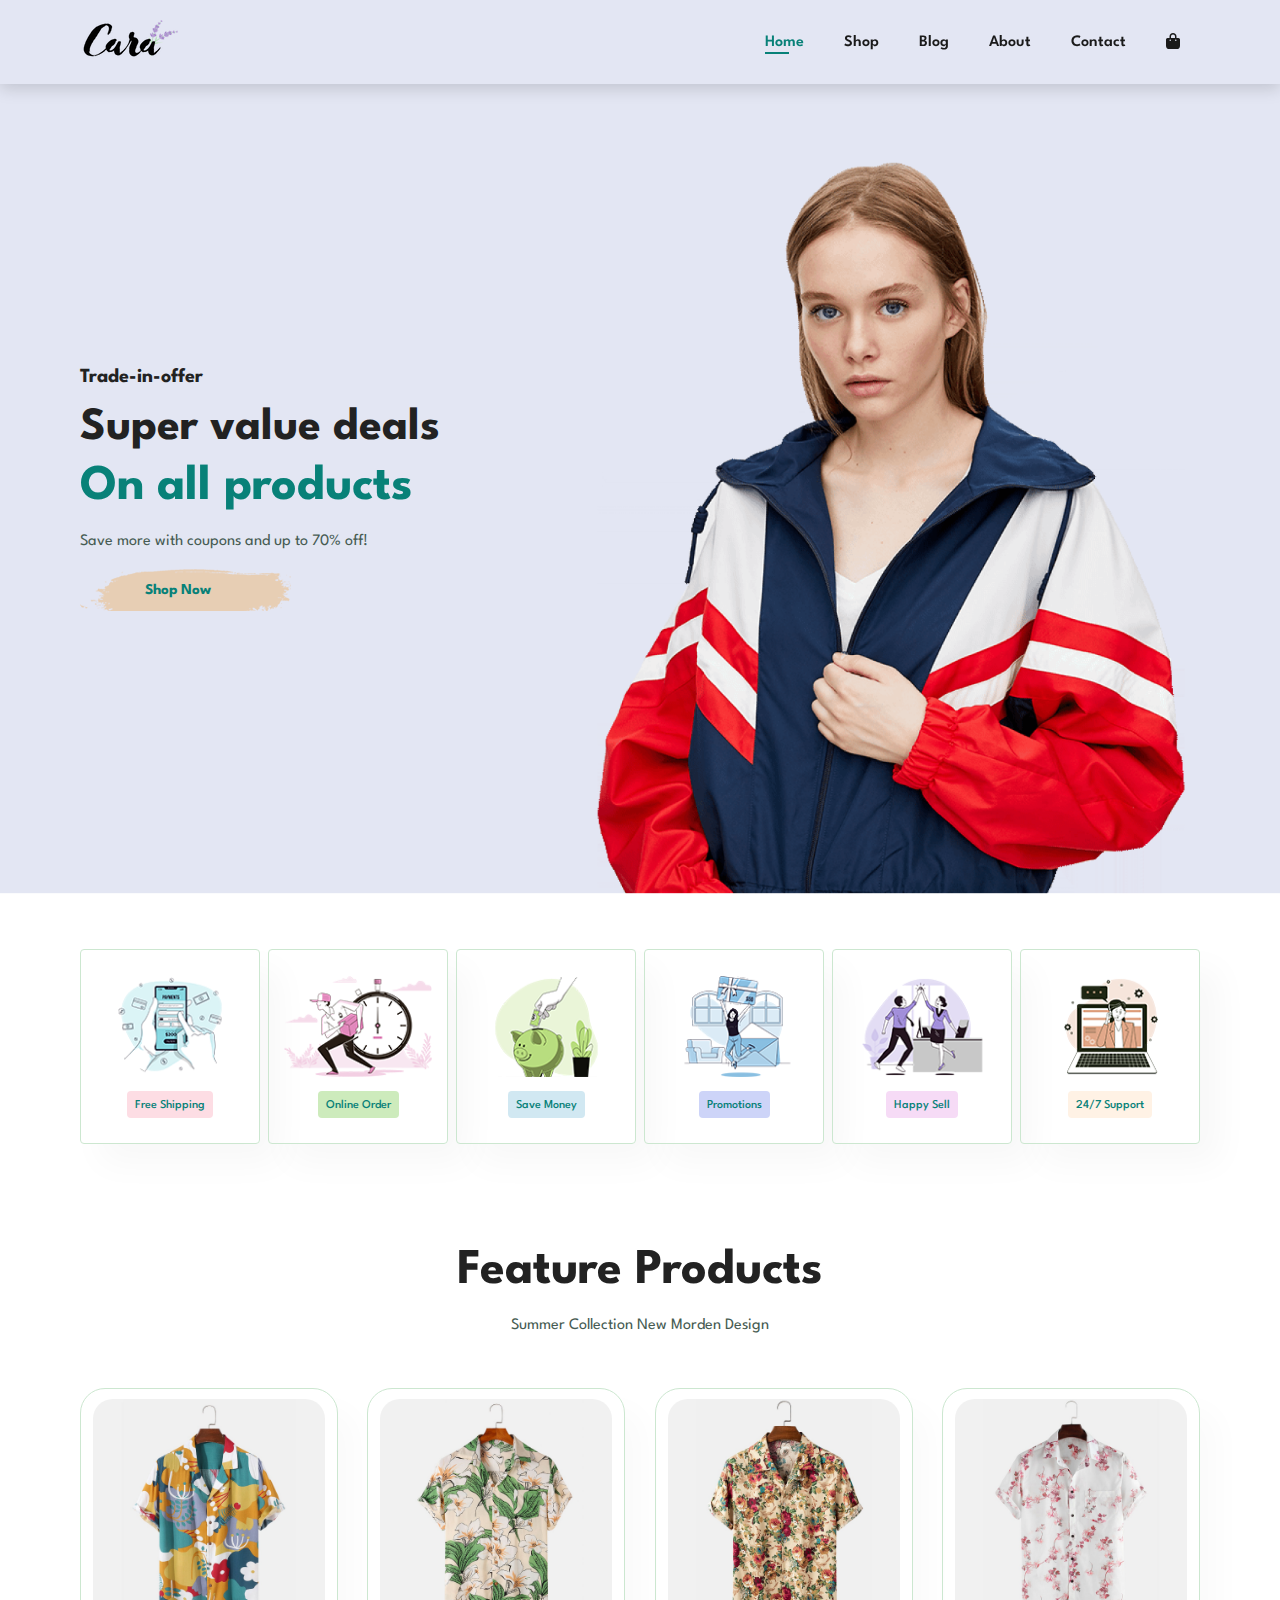
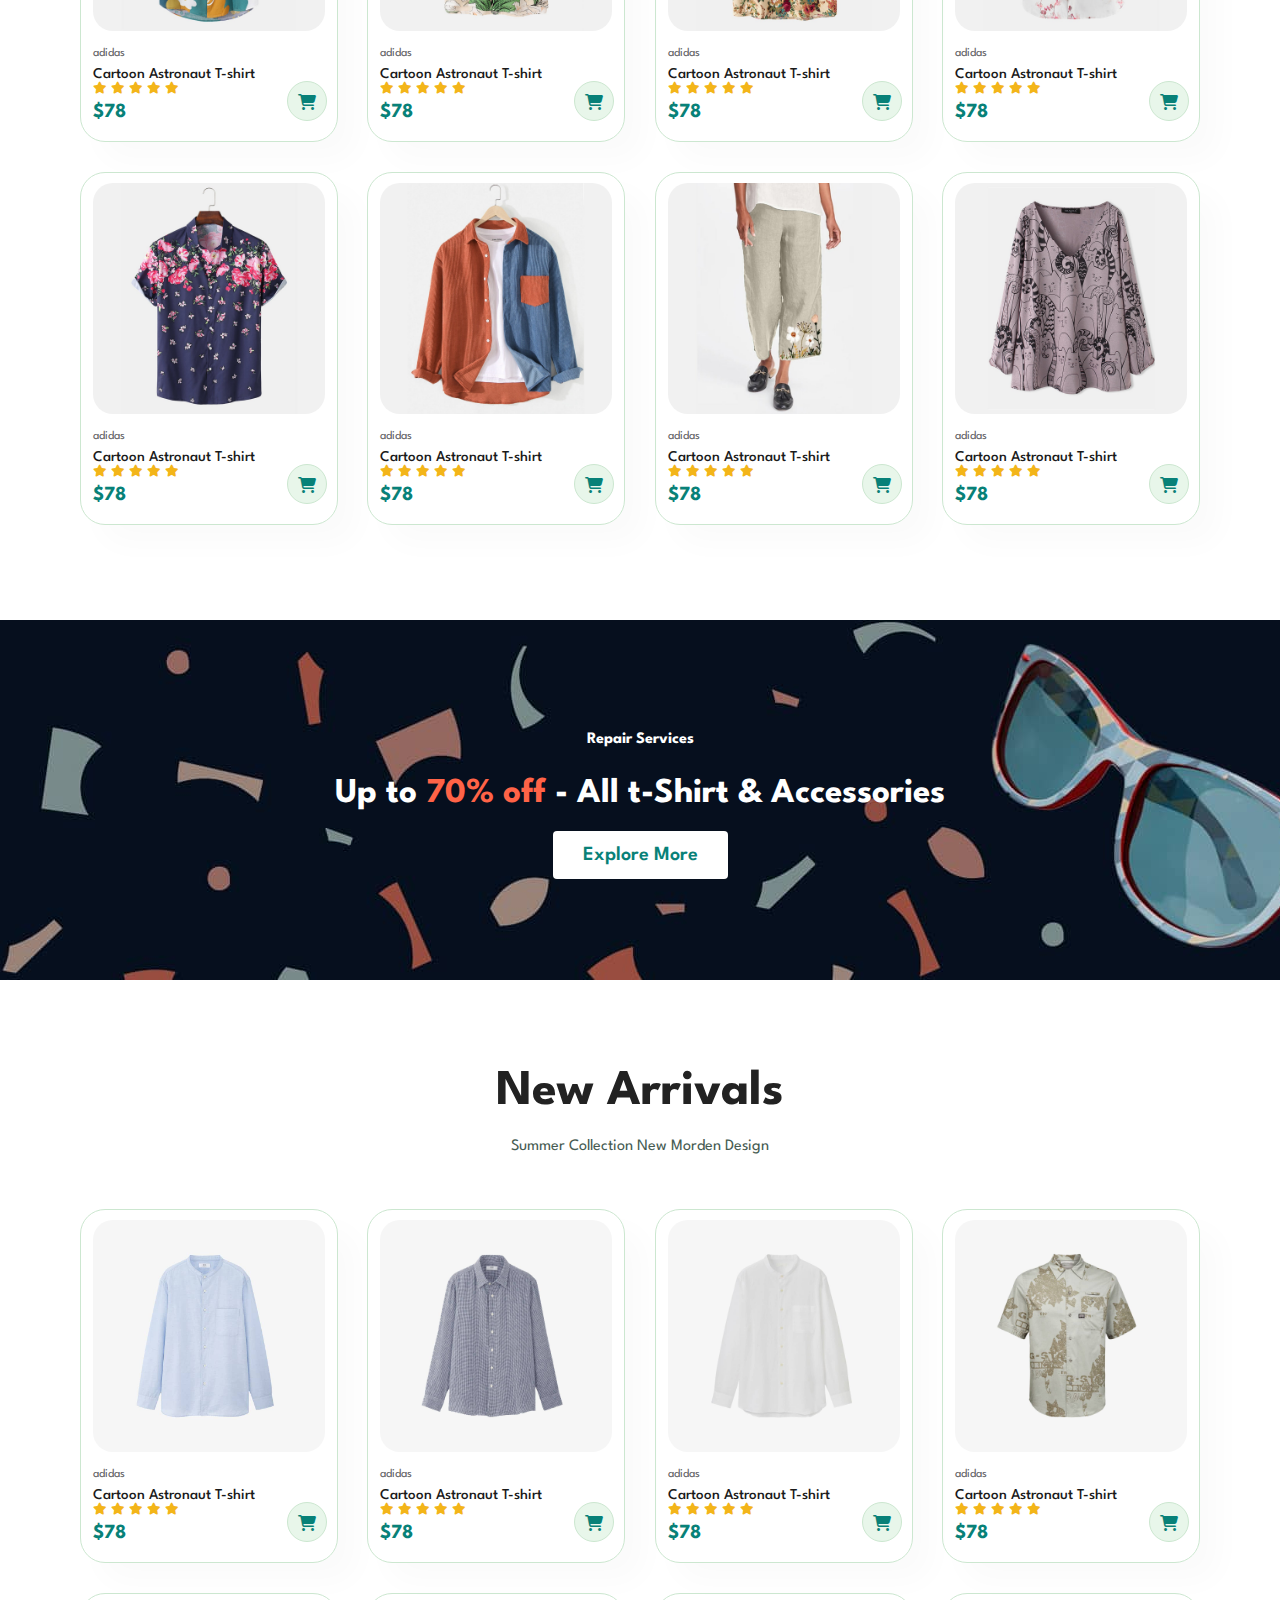
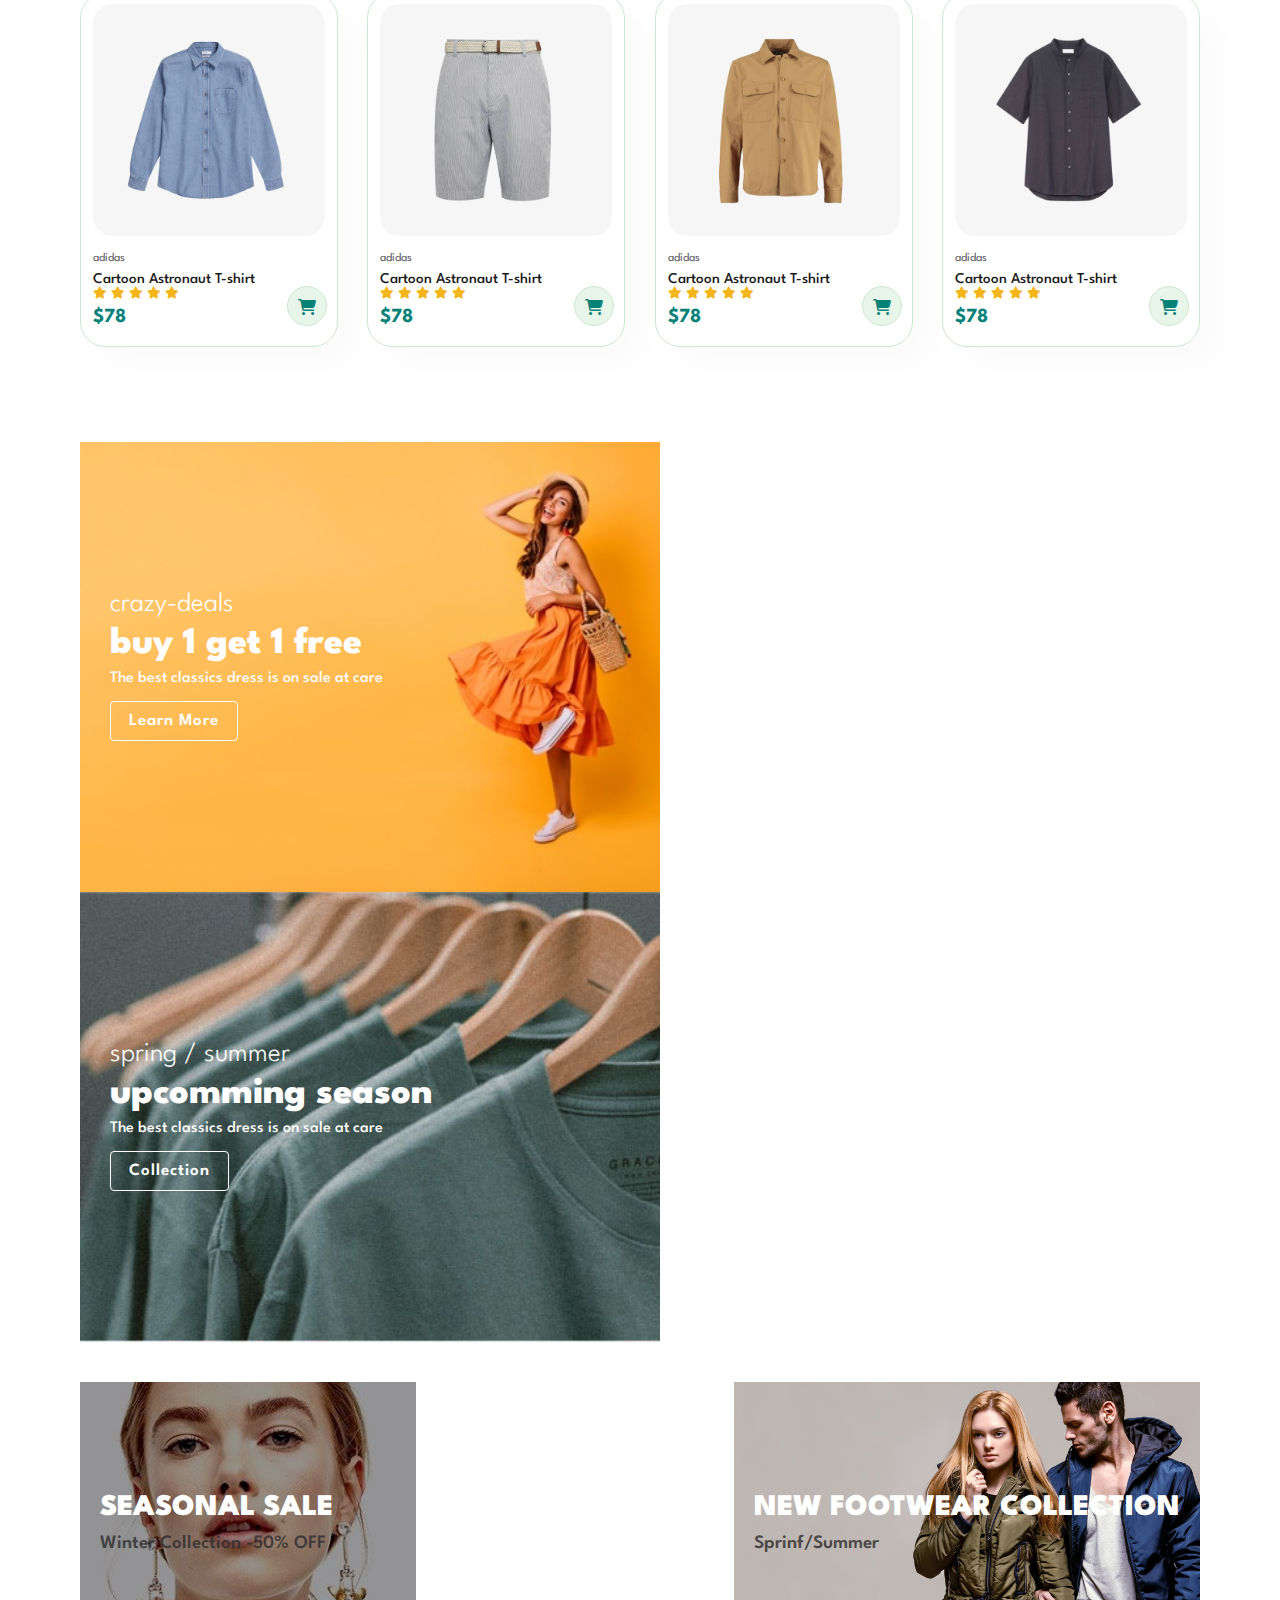
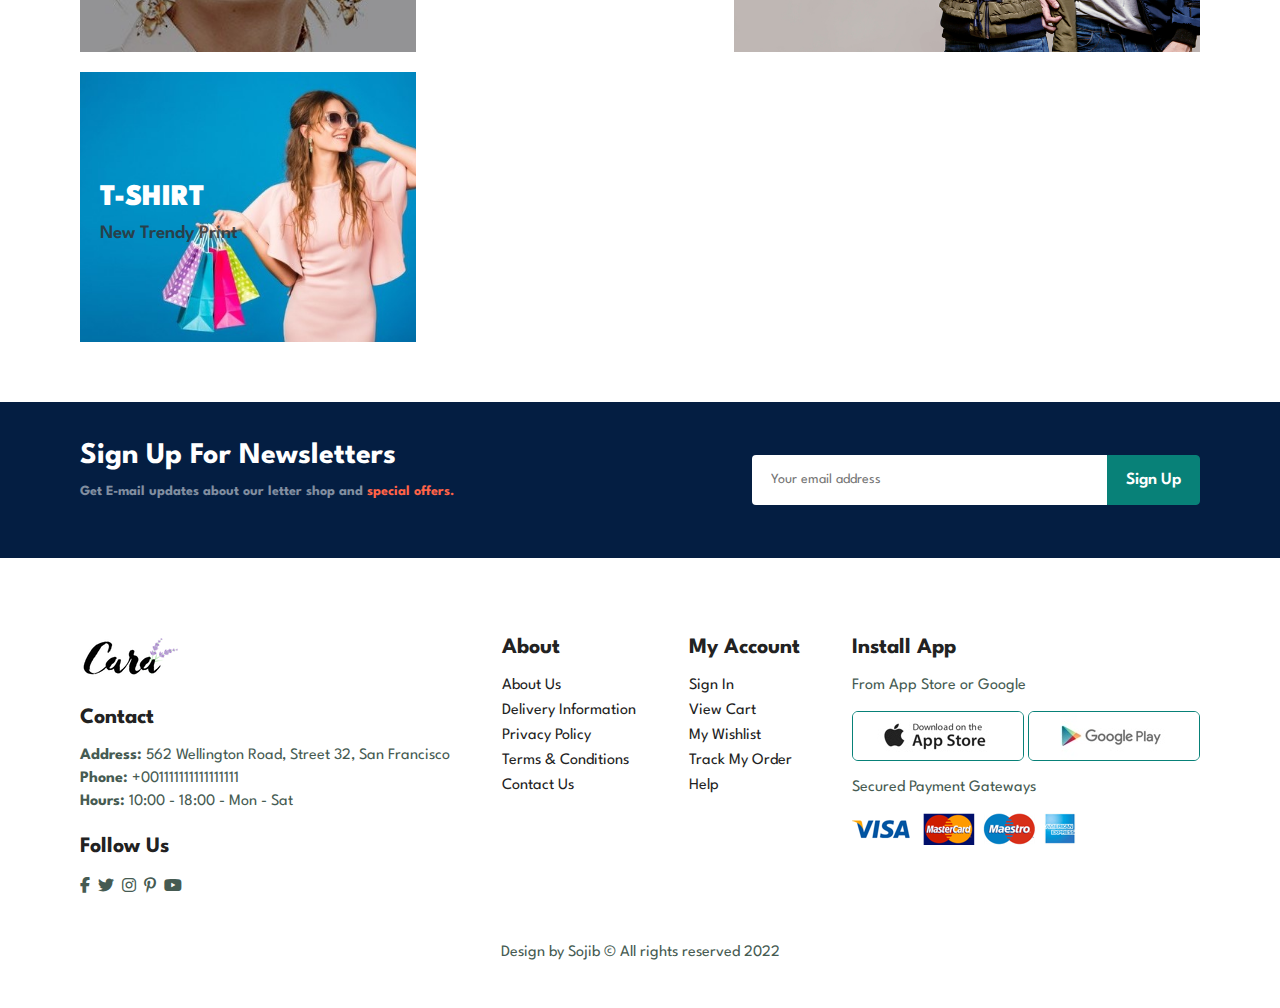
<file: index.html>
<!DOCTYPE html>
<html lang="en">
<head>
    <meta charset="UTF-8">
    <meta http-equiv="X-UA-Compatible" content="IE=edge">
    <meta name="viewport" content="width=device-width, initial-scale=1.0">
    <title>Ecommerce-Website</title>

    <!--==============GOOGLE FONTS / SPARTAN LINK==============-->
    <link href="https://fonts.googleapis.com/css2?family=League+Spartan:wght@100;200;300;400&display=swap" rel="stylesheet">

    <!--===============FAVICON=================-->
    <link rel="shortcut icon" href="img/favicon.png" type="image/x-icon">

    <!--==============FONT AWESOME CDN LINK============-->
    <link rel="stylesheet" href="https://cdnjs.cloudflare.com/ajax/libs/font-awesome/6.1.1/css/all.min.css">

    <!--========== CSS LINK==========-->
    <link rel="stylesheet" href="style.css">

    <!--======================WHAT'SAPP CONTACT ADD==================-->
    <script src="https://apps.elfsight.com/p/platform.js" defer></script>
    <div class="elfsight-app-e02dae77-ae49-4a97-912d-4d8a32b4292a"></div>
<!--======================WHAT'SAPP CONTACT ADD==================-->

</head>
<body>
<!--=====================HEADER SECTION START==================-->

<section id="header">
    <a href=""><img src="img/logo.png" class="logo" alt=""></a>
    <div>
        <ul id="navbar">
            <li><a class="active" href="index.html">Home</a></li>
            <li><a href="shop.html">Shop</a></li>
            <li><a href="blog.html">Blog</a></li>
            <li><a href="about.html">About</a></li>
            <li><a href="contact.html">Contact</a></li>
            <li id="lg-bag"><a href="cart.html"><i class="fa-solid fa-bag-shopping"></i></a></li>
            <a href="" id="close"><i class="fa-solid fa-xmark"></i></a>
        </ul>
    </div>
    <div id="mobile">
        <a href="cart.html"><i class="fa-solid fa-bag-shopping"></i></a>
        <i id="bar" class="fa-solid fa-outdent"></i>
    </div>
</section>

<!--=====================HEADER SECTION END==================-->

<!--=====================HERO SECTION START==================-->

<section id="hero">
    <h4>Trade-in-offer</h4>
    <h2>Super value deals</h2>
    <h1>On all products</h1>
    <p>Save more with coupons and up to 70% off!</p>
    <button>Shop Now</button>
</section>

<!--=====================HERO SECTION START==================-->

<!--=====================FEATURE SECTION START==================-->

<section id="feature" class="section-p1">
    <div class="fe-box">
        <img src="img/features/f1.png" alt="">
        <h6>Free Shipping</h6>
    </div>
    <div class="fe-box">
        <img src="img/features/f2.png" alt="">
        <h6>Online Order</h6>
    </div>
    <div class="fe-box">
        <img src="img/features/f3.png" alt="">
        <h6>Save Money</h6>
    </div>
    <div class="fe-box">
        <img src="img/features/f4.png" alt="">
        <h6>Promotions</h6>
    </div>
    <div class="fe-box">
        <img src="img/features/f5.png" alt="">
        <h6>Happy Sell</h6>
    </div>
    <div class="fe-box">
        <img src="img/features/f6.png" alt="">
        <h6>24/7 Support</h6>
    </div>
</section>

<!--=====================FEATURE SECTION END==================-->

<!--=====================PRODUCT-1 SECTION START==================-->

<section id="product1" class="section-p1">
    <h1>Feature Products</h1>
    <p>Summer Collection New Morden Design</p>
    <div class="pro-container">
        <div class="pro">
            <img src="img/products/f1.jpg" alt="">
            <div class="des">
                <span>adidas</span>
                <h5>Cartoon Astronaut T-shirt</h5>
                <div class="star">
                    <i class="fa-solid fa-star"></i>
                    <i class="fa-solid fa-star"></i>
                    <i class="fa-solid fa-star"></i>
                    <i class="fa-solid fa-star"></i>
                    <i class="fa-solid fa-star"></i>
                </div>
                <h4>$78</h4>
            </div>
            <a href="#"><i class="fa-solid fa-cart-shopping"></i></a>
        </div>
        <div class="pro">
            <img src="img/products/f2.jpg" alt="">
            <div class="des">
                <span>adidas</span>
                <h5>Cartoon Astronaut T-shirt</h5>
                <div class="star">
                    <i class="fa-solid fa-star"></i>
                    <i class="fa-solid fa-star"></i>
                    <i class="fa-solid fa-star"></i>
                    <i class="fa-solid fa-star"></i>
                    <i class="fa-solid fa-star"></i>
                </div>
                <h4>$78</h4>
            </div>
            <a href="#"><i class="fa-solid fa-cart-shopping"></i></a>
        </div>
        <div class="pro">
            <img src="img/products/f3.jpg" alt="">
            <div class="des">
                <span>adidas</span>
                <h5>Cartoon Astronaut T-shirt</h5>
                <div class="star">
                    <i class="fa-solid fa-star"></i>
                    <i class="fa-solid fa-star"></i>
                    <i class="fa-solid fa-star"></i>
                    <i class="fa-solid fa-star"></i>
                    <i class="fa-solid fa-star"></i>
                </div>
                <h4>$78</h4>
            </div>
            <a href="#"><i class="fa-solid fa-cart-shopping"></i></a>
        </div>
        <div class="pro">
            <img src="img/products/f4.jpg" alt="">
            <div class="des">
                <span>adidas</span>
                <h5>Cartoon Astronaut T-shirt</h5>
                <div class="star">
                    <i class="fa-solid fa-star"></i>
                    <i class="fa-solid fa-star"></i>
                    <i class="fa-solid fa-star"></i>
                    <i class="fa-solid fa-star"></i>
                    <i class="fa-solid fa-star"></i>
                </div>
                <h4>$78</h4>
            </div>
            <a href="#"><i class="fa-solid fa-cart-shopping"></i></a>
        </div>
        <div class="pro">
            <img src="img/products/f5.jpg" alt="">
            <div class="des">
                <span>adidas</span>
                <h5>Cartoon Astronaut T-shirt</h5>
                <div class="star">
                    <i class="fa-solid fa-star"></i>
                    <i class="fa-solid fa-star"></i>
                    <i class="fa-solid fa-star"></i>
                    <i class="fa-solid fa-star"></i>
                    <i class="fa-solid fa-star"></i>
                </div>
                <h4>$78</h4>
            </div>
            <a href="#"><i class="fa-solid fa-cart-shopping"></i></a>
        </div>
        <div class="pro">
            <img src="img/products/f6.jpg" alt="">
            <div class="des">
                <span>adidas</span>
                <h5>Cartoon Astronaut T-shirt</h5>
                <div class="star">
                    <i class="fa-solid fa-star"></i>
                    <i class="fa-solid fa-star"></i>
                    <i class="fa-solid fa-star"></i>
                    <i class="fa-solid fa-star"></i>
                    <i class="fa-solid fa-star"></i>
                </div>
                <h4>$78</h4>
            </div>
            <a href="#"><i class="fa-solid fa-cart-shopping"></i></a>
        </div>
        <div class="pro">
            <img src="img/products/f7.jpg" alt="">
            <div class="des">
                <span>adidas</span>
                <h5>Cartoon Astronaut T-shirt</h5>
                <div class="star">
                    <i class="fa-solid fa-star"></i>
                    <i class="fa-solid fa-star"></i>
                    <i class="fa-solid fa-star"></i>
                    <i class="fa-solid fa-star"></i>
                    <i class="fa-solid fa-star"></i>
                </div>
                <h4>$78</h4>
            </div>
            <a href="#"><i class="fa-solid fa-cart-shopping"></i></a>
        </div>
        <div class="pro">
            <img src="img/products/f8.jpg" alt="">
            <div class="des">
                <span>adidas</span>
                <h5>Cartoon Astronaut T-shirt</h5>
                <div class="star">
                    <i class="fa-solid fa-star"></i>
                    <i class="fa-solid fa-star"></i>
                    <i class="fa-solid fa-star"></i>
                    <i class="fa-solid fa-star"></i>
                    <i class="fa-solid fa-star"></i>
                </div>
                <h4>$78</h4>
            </div>
            <a href="#"><i class="fa-solid fa-cart-shopping"></i></a>
        </div>
    </div>
</section>

<!--=====================PRODUCT-1 SECTION END==================-->

<!--=====================BANNER SECTION START==================-->

<section id="banner" class="section-m1">
    <h4>Repair Services</h4>
    <h2>Up to <span>70% off</span> - All t-Shirt & Accessories</h2>
    <button>Explore More</button>
</section>


<!--=====================BANNER SECTION END==================-->

<!--===================NEW ARRIVALS SECTION START=======================-->

<section id="product1" class="section-p1">
    <h1>New Arrivals</h1>
    <p>Summer Collection New Morden Design</p>
    <div class="pro-container">
        <div class="pro">
            <img src="img/products/n1.jpg" alt="">
            <div class="des">
                <span>adidas</span>
                <h5>Cartoon Astronaut T-shirt</h5>
                <div class="star">
                    <i class="fa-solid fa-star"></i>
                    <i class="fa-solid fa-star"></i>
                    <i class="fa-solid fa-star"></i>
                    <i class="fa-solid fa-star"></i>
                    <i class="fa-solid fa-star"></i>
                </div>
                <h4>$78</h4>
            </div>
            <a href="#"><i class="fa-solid fa-cart-shopping"></i></a>
        </div>
        <div class="pro">
            <img src="img/products/n2.jpg" alt="">
            <div class="des">
                <span>adidas</span>
                <h5>Cartoon Astronaut T-shirt</h5>
                <div class="star">
                    <i class="fa-solid fa-star"></i>
                    <i class="fa-solid fa-star"></i>
                    <i class="fa-solid fa-star"></i>
                    <i class="fa-solid fa-star"></i>
                    <i class="fa-solid fa-star"></i>
                </div>
                <h4>$78</h4>
            </div>
            <a href="#"><i class="fa-solid fa-cart-shopping"></i></a>
        </div>
        <div class="pro">
            <img src="img/products/n3.jpg" alt="">
            <div class="des">
                <span>adidas</span>
                <h5>Cartoon Astronaut T-shirt</h5>
                <div class="star">
                    <i class="fa-solid fa-star"></i>
                    <i class="fa-solid fa-star"></i>
                    <i class="fa-solid fa-star"></i>
                    <i class="fa-solid fa-star"></i>
                    <i class="fa-solid fa-star"></i>
                </div>
                <h4>$78</h4>
            </div>
            <a href="#"><i class="fa-solid fa-cart-shopping"></i></a>
        </div>
        <div class="pro">
            <img src="img/products/n4.jpg" alt="">
            <div class="des">
                <span>adidas</span>
                <h5>Cartoon Astronaut T-shirt</h5>
                <div class="star">
                    <i class="fa-solid fa-star"></i>
                    <i class="fa-solid fa-star"></i>
                    <i class="fa-solid fa-star"></i>
                    <i class="fa-solid fa-star"></i>
                    <i class="fa-solid fa-star"></i>
                </div>
                <h4>$78</h4>
            </div>
            <a href="#"><i class="fa-solid fa-cart-shopping"></i></a>
        </div>
        <div class="pro">
            <img src="img/products/n5.jpg" alt="">
            <div class="des">
                <span>adidas</span>
                <h5>Cartoon Astronaut T-shirt</h5>
                <div class="star">
                    <i class="fa-solid fa-star"></i>
                    <i class="fa-solid fa-star"></i>
                    <i class="fa-solid fa-star"></i>
                    <i class="fa-solid fa-star"></i>
                    <i class="fa-solid fa-star"></i>
                </div>
                <h4>$78</h4>
            </div>
            <a href="#"><i class="fa-solid fa-cart-shopping"></i></a>
        </div>
        <div class="pro">
            <img src="img/products/n6.jpg" alt="">
            <div class="des">
                <span>adidas</span>
                <h5>Cartoon Astronaut T-shirt</h5>
                <div class="star">
                    <i class="fa-solid fa-star"></i>
                    <i class="fa-solid fa-star"></i>
                    <i class="fa-solid fa-star"></i>
                    <i class="fa-solid fa-star"></i>
                    <i class="fa-solid fa-star"></i>
                </div>
                <h4>$78</h4>
            </div>
            <a href="#"><i class="fa-solid fa-cart-shopping"></i></a>
        </div>
        <div class="pro">
            <img src="img/products/n7.jpg" alt="">
            <div class="des">
                <span>adidas</span>
                <h5>Cartoon Astronaut T-shirt</h5>
                <div class="star">
                    <i class="fa-solid fa-star"></i>
                    <i class="fa-solid fa-star"></i>
                    <i class="fa-solid fa-star"></i>
                    <i class="fa-solid fa-star"></i>
                    <i class="fa-solid fa-star"></i>
                </div>
                <h4>$78</h4>
            </div>
            <a href="#"><i class="fa-solid fa-cart-shopping"></i></a>
        </div>
        <div class="pro">
            <img src="img/products/n8.jpg" alt="">
            <div class="des">
                <span>adidas</span>
                <h5>Cartoon Astronaut T-shirt</h5>
                <div class="star">
                    <i class="fa-solid fa-star"></i>
                    <i class="fa-solid fa-star"></i>
                    <i class="fa-solid fa-star"></i>
                    <i class="fa-solid fa-star"></i>
                    <i class="fa-solid fa-star"></i>
                </div>
                <h4>$78</h4>
            </div>
            <a href="#"><i class="fa-solid fa-cart-shopping"></i></a>
        </div>
    </div>
</section>

<!--===================NEW ARRIVALS SECTION END=======================-->

<!--===================SM-BANNER SECTION START=======================-->

<section id="sm-banner" class="section-p1">
    <div class="banner-box">
        <h4>crazy-deals</h4>
        <h2>buy 1 get 1 free</h2>
        <span>The best classics dress is on sale at care</span>
        <button>Learn More</button>
    </div>
    <div class="banner-box banner-box2">
        <h4>spring / summer</h4>
        <h2>upcomming season</h2>
        <span>The best classics dress is on sale at care</span>
        <button>Collection</button>
    </div>
</section>

<!--===================SM-BANNER SECTION END=======================-->

<!--===================TEXT-BANNER SECTION START=======================-->

<section id="banner3">
    <div class="banner-box">
        <h2>Seasonal Sale</h2>
        <h3>Winter Collection -50% OFF</h3>
    </div>
    <div class="banner-box banner-box2">
        <h2>New footwear collection</h2>
        <h3>Sprinf/Summer</h3>
    </div>
    <div class="banner-box banner-box3">
        <h2>T-shirt</h2>
        <h3>New Trendy Print</h3>
    </div>
</section>

<!--===================TEXT-BANNER SECTION END=======================-->

<!--===================NEWS-LETTER SECTION START=======================-->

<section id="newsletter" class="section-p1 section-m1">
    <div class="newstext">
        <h4>Sign Up For Newsletters</h4>
        <p>Get E-mail updates about our letter shop and <span>special offers.</span></p>
    </div>
    <div class="form">
        <input type="text" placeholder="Your email address">
        <button class="normal">Sign Up</button>
    </div>
</section>

<!--===================NEWS-LETTER SECTION START=======================-->

<!--===================FOOTER SECTION START=============================-->

<footer id="footer" class="section-p1">
    <div class="col">
        <img src="img/logo.png" class="logo" alt="">
        <h4>Contact</h4>
        <p><strong>Address:</strong> 562 Wellington Road, Street 32, San Francisco</p>
        <p><strong>Phone:</strong> +001111111111111111</p>
        <p><strong>Hours:</strong> 10:00 - 18:00 - Mon - Sat</p>
        <div class="follow">
            <h4>Follow Us</h4>
            <div class="icon">
                <i class="fa-brands fa-facebook-f"></i>
                <i class="fa-brands fa-twitter"></i>
                <i class="fa-brands fa-instagram"></i>
                <i class="fa-brands fa-pinterest-p"></i>
                <i class="fa-brands fa-youtube"></i>
            </div>
        </div>
    </div>
    <div class="col">
        <h4>About</h4>
        <a href="">About Us</a>
        <a href="">Delivery Information</a>
        <a href="">Privacy Policy</a>
        <a href="">Terms & Conditions</a>
        <a href="">Contact Us</a>
    </div>

    <div class="col">
        <h4>My Account</h4>
        <a href="">Sign In</a>
        <a href="">View Cart</a>
        <a href="">My Wishlist</a>
        <a href="">Track My Order</a>
        <a href="">Help</a>
    </div>

    <div class="col install">
        <h4>Install App</h4>
        <p>From App Store or Google</p>
        <div class="row">
            <img src="img/pay/app.jpg" alt="">
            <img src="img/pay/play.jpg" alt="">
        </div>
        <p>Secured Payment Gateways</p>
        <img src="img/pay/pay.png" alt="">
    </div>
    <div class="copyright">
        <p>Design by Sojib © All rights reserved 2022</p>
    </div>
</footer>

<!--===================FOOTER SECTION END=============================-->
<script src="script.js"></script>
</body>
</html>
</file>
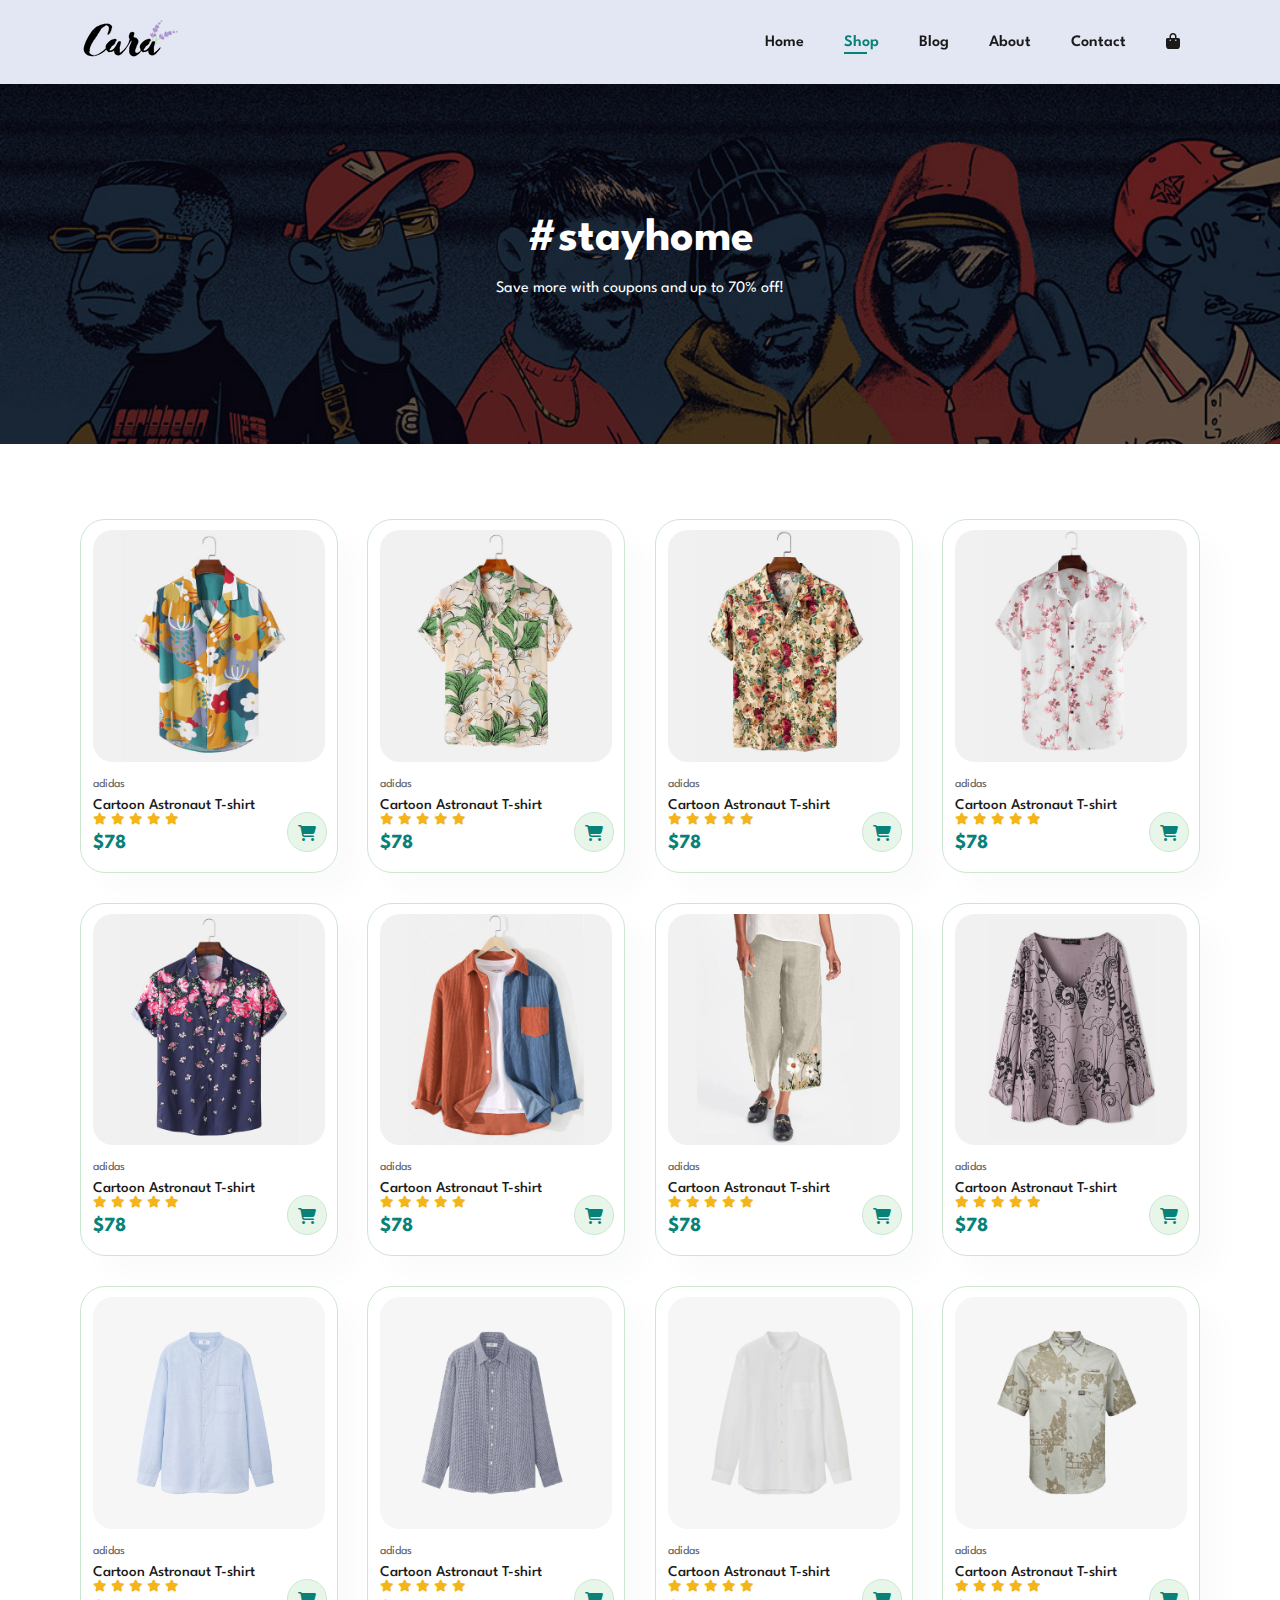
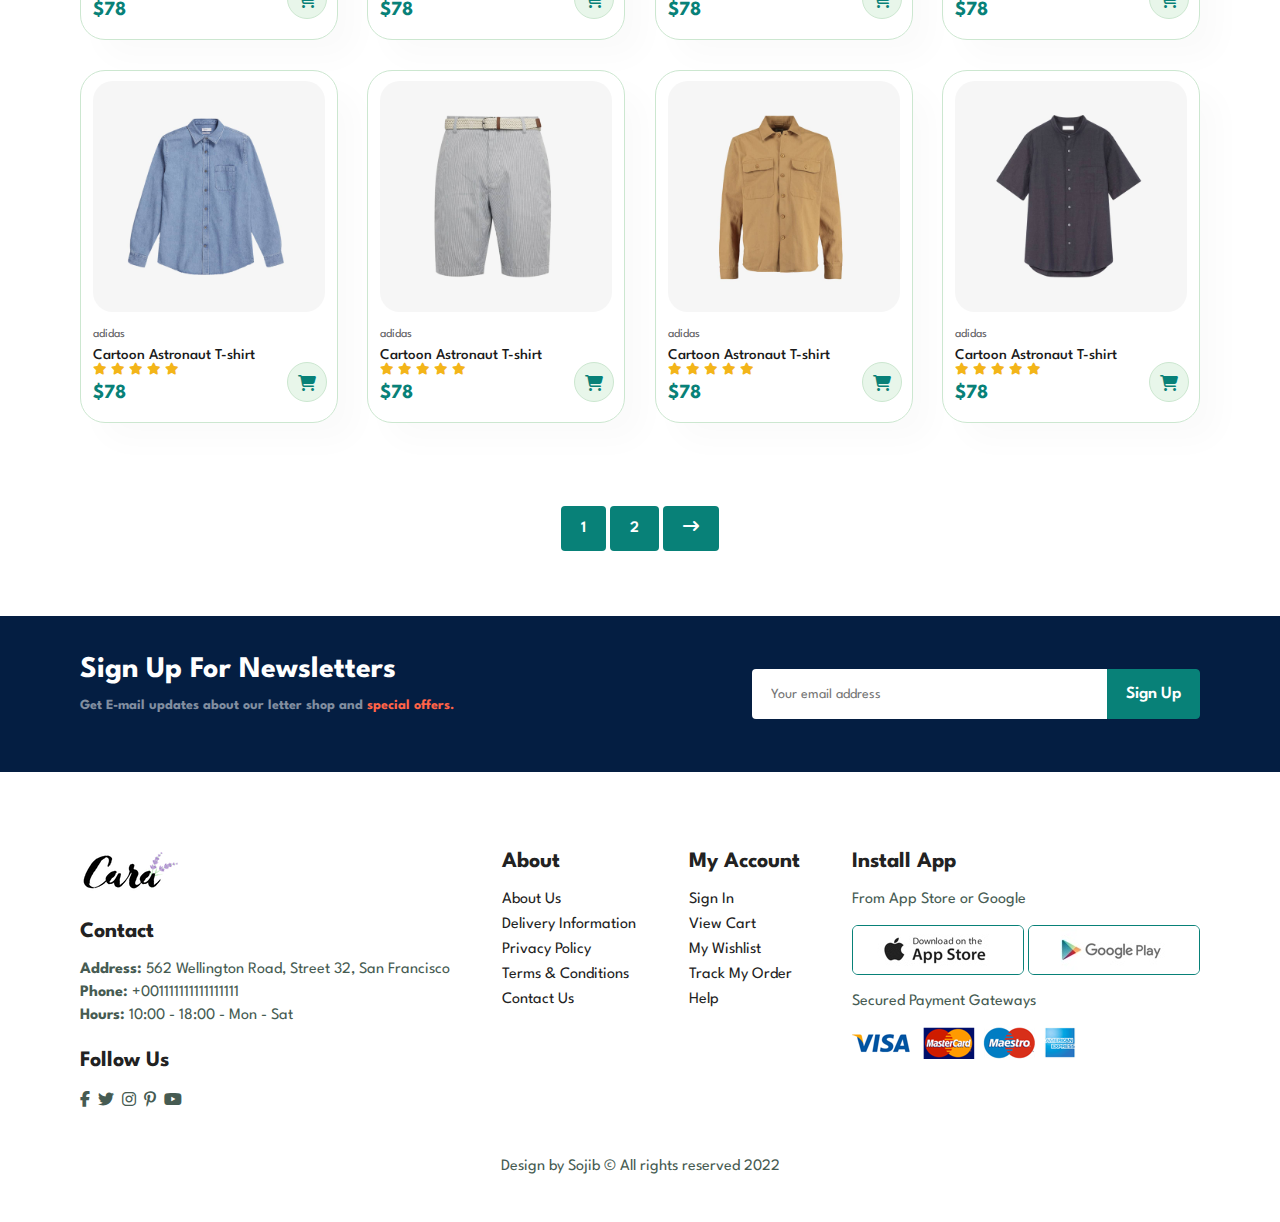
<file: shop.html>
<!DOCTYPE html>
<html lang="en">
<head>
    <meta charset="UTF-8">
    <meta http-equiv="X-UA-Compatible" content="IE=edge">
    <meta name="viewport" content="width=device-width, initial-scale=1.0">
    <title>Ecommerce-Website</title>

    <!--==============GOOGLE FONTS / SPARTAN LINK==============-->
    <link href="https://fonts.googleapis.com/css2?family=League+Spartan:wght@100;200;300;400&display=swap" rel="stylesheet">

    <!--===============FAVICON=================-->
    <link rel="shortcut icon" href="img/favicon.png" type="image/x-icon">

    <!--==============FONT AWESOME CDN LINK============-->
    <link rel="stylesheet" href="https://cdnjs.cloudflare.com/ajax/libs/font-awesome/6.1.1/css/all.min.css">

    <!--========== CSS LINK==========-->
    <link rel="stylesheet" href="style.css">

    <!--======================WHAT'SAPP CONTACT ADD==================-->
    <script src="https://apps.elfsight.com/p/platform.js" defer></script>
    <div class="elfsight-app-e02dae77-ae49-4a97-912d-4d8a32b4292a"></div>
<!--======================WHAT'SAPP CONTACT ADD==================-->

</head>
<body>
<!--=====================HEADER SECTION START==================-->

<section id="header">
    <a href=""><img src="img/logo.png" class="logo" alt=""></a>
    <div>
        <ul id="navbar">
            <li><a href="index.html">Home</a></li>
            <li><a class="active" href="shop.html">Shop</a></li>
            <li><a href="blog.html">Blog</a></li>
            <li><a href="about.html">About</a></li>
            <li><a href="contact.html">Contact</a></li>
            <li id="lg-bag"><a href="cart.html"><i class="fa-solid fa-bag-shopping"></i></a></li>
            <a href="" id="close"><i class="fa-solid fa-xmark"></i></a>
        </ul>
    </div>
    <div id="mobile">
        <a href="cart.html"><i class="fa-solid fa-bag-shopping"></i></a>
        <i id="bar" class="fa-solid fa-outdent"></i>
    </div>
</section>

<!--=====================HEADER SECTION END==================-->

<!--=====================HERO SECTION START==================-->

<section id="page-header">
    <h2>#stayhome</h2>
    <p>Save more with coupons and up to 70% off!</p>
</section>

<!--=====================HERO SECTION START==================-->

<!--=====================PRODUCT-1 SECTION START==================-->

<section id="product1" class="section-p1">
    
    <div class="pro-container">
        <div class="pro" onclick="window.location.href='sproduct.html';" >
            <img src="img/products/f1.jpg" alt="">
            <div class="des">
                <span>adidas</span>
                <h5>Cartoon Astronaut T-shirt</h5>
                <div class="star">
                    <i class="fa-solid fa-star"></i>
                    <i class="fa-solid fa-star"></i>
                    <i class="fa-solid fa-star"></i>
                    <i class="fa-solid fa-star"></i>
                    <i class="fa-solid fa-star"></i>
                </div>
                <h4>$78</h4>
            </div>
            <a href="#"><i class="fa-solid fa-cart-shopping"></i></a>
        </div>
        <div class="pro">
            <img src="img/products/f2.jpg" alt="">
            <div class="des">
                <span>adidas</span>
                <h5>Cartoon Astronaut T-shirt</h5>
                <div class="star">
                    <i class="fa-solid fa-star"></i>
                    <i class="fa-solid fa-star"></i>
                    <i class="fa-solid fa-star"></i>
                    <i class="fa-solid fa-star"></i>
                    <i class="fa-solid fa-star"></i>
                </div>
                <h4>$78</h4>
            </div>
            <a href="#"><i class="fa-solid fa-cart-shopping"></i></a>
        </div>
        <div class="pro">
            <img src="img/products/f3.jpg" alt="">
            <div class="des">
                <span>adidas</span>
                <h5>Cartoon Astronaut T-shirt</h5>
                <div class="star">
                    <i class="fa-solid fa-star"></i>
                    <i class="fa-solid fa-star"></i>
                    <i class="fa-solid fa-star"></i>
                    <i class="fa-solid fa-star"></i>
                    <i class="fa-solid fa-star"></i>
                </div>
                <h4>$78</h4>
            </div>
            <a href="#"><i class="fa-solid fa-cart-shopping"></i></a>
        </div>
        <div class="pro">
            <img src="img/products/f4.jpg" alt="">
            <div class="des">
                <span>adidas</span>
                <h5>Cartoon Astronaut T-shirt</h5>
                <div class="star">
                    <i class="fa-solid fa-star"></i>
                    <i class="fa-solid fa-star"></i>
                    <i class="fa-solid fa-star"></i>
                    <i class="fa-solid fa-star"></i>
                    <i class="fa-solid fa-star"></i>
                </div>
                <h4>$78</h4>
            </div>
            <a href="#"><i class="fa-solid fa-cart-shopping"></i></a>
        </div>
        <div class="pro">
            <img src="img/products/f5.jpg" alt="">
            <div class="des">
                <span>adidas</span>
                <h5>Cartoon Astronaut T-shirt</h5>
                <div class="star">
                    <i class="fa-solid fa-star"></i>
                    <i class="fa-solid fa-star"></i>
                    <i class="fa-solid fa-star"></i>
                    <i class="fa-solid fa-star"></i>
                    <i class="fa-solid fa-star"></i>
                </div>
                <h4>$78</h4>
            </div>
            <a href="#"><i class="fa-solid fa-cart-shopping"></i></a>
        </div>
        <div class="pro">
            <img src="img/products/f6.jpg" alt="">
            <div class="des">
                <span>adidas</span>
                <h5>Cartoon Astronaut T-shirt</h5>
                <div class="star">
                    <i class="fa-solid fa-star"></i>
                    <i class="fa-solid fa-star"></i>
                    <i class="fa-solid fa-star"></i>
                    <i class="fa-solid fa-star"></i>
                    <i class="fa-solid fa-star"></i>
                </div>
                <h4>$78</h4>
            </div>
            <a href="#"><i class="fa-solid fa-cart-shopping"></i></a>
        </div>
        <div class="pro">
            <img src="img/products/f7.jpg" alt="">
            <div class="des">
                <span>adidas</span>
                <h5>Cartoon Astronaut T-shirt</h5>
                <div class="star">
                    <i class="fa-solid fa-star"></i>
                    <i class="fa-solid fa-star"></i>
                    <i class="fa-solid fa-star"></i>
                    <i class="fa-solid fa-star"></i>
                    <i class="fa-solid fa-star"></i>
                </div>
                <h4>$78</h4>
            </div>
            <a href="#"><i class="fa-solid fa-cart-shopping"></i></a>
        </div>
        <div class="pro">
            <img src="img/products/f8.jpg" alt="">
            <div class="des">
                <span>adidas</span>
                <h5>Cartoon Astronaut T-shirt</h5>
                <div class="star">
                    <i class="fa-solid fa-star"></i>
                    <i class="fa-solid fa-star"></i>
                    <i class="fa-solid fa-star"></i>
                    <i class="fa-solid fa-star"></i>
                    <i class="fa-solid fa-star"></i>
                </div>
                <h4>$78</h4>
            </div>
            <a href="#"><i class="fa-solid fa-cart-shopping"></i></a>
        </div>
        <div class="pro">
            <img src="img/products/n1.jpg" alt="">
            <div class="des">
                <span>adidas</span>
                <h5>Cartoon Astronaut T-shirt</h5>
                <div class="star">
                    <i class="fa-solid fa-star"></i>
                    <i class="fa-solid fa-star"></i>
                    <i class="fa-solid fa-star"></i>
                    <i class="fa-solid fa-star"></i>
                    <i class="fa-solid fa-star"></i>
                </div>
                <h4>$78</h4>
            </div>
            <a href="#"><i class="fa-solid fa-cart-shopping"></i></a>
        </div>
        <div class="pro">
            <img src="img/products/n2.jpg" alt="">
            <div class="des">
                <span>adidas</span>
                <h5>Cartoon Astronaut T-shirt</h5>
                <div class="star">
                    <i class="fa-solid fa-star"></i>
                    <i class="fa-solid fa-star"></i>
                    <i class="fa-solid fa-star"></i>
                    <i class="fa-solid fa-star"></i>
                    <i class="fa-solid fa-star"></i>
                </div>
                <h4>$78</h4>
            </div>
            <a href="#"><i class="fa-solid fa-cart-shopping"></i></a>
        </div>
        <div class="pro">
            <img src="img/products/n3.jpg" alt="">
            <div class="des">
                <span>adidas</span>
                <h5>Cartoon Astronaut T-shirt</h5>
                <div class="star">
                    <i class="fa-solid fa-star"></i>
                    <i class="fa-solid fa-star"></i>
                    <i class="fa-solid fa-star"></i>
                    <i class="fa-solid fa-star"></i>
                    <i class="fa-solid fa-star"></i>
                </div>
                <h4>$78</h4>
            </div>
            <a href="#"><i class="fa-solid fa-cart-shopping"></i></a>
        </div>
        <div class="pro">
            <img src="img/products/n4.jpg" alt="">
            <div class="des">
                <span>adidas</span>
                <h5>Cartoon Astronaut T-shirt</h5>
                <div class="star">
                    <i class="fa-solid fa-star"></i>
                    <i class="fa-solid fa-star"></i>
                    <i class="fa-solid fa-star"></i>
                    <i class="fa-solid fa-star"></i>
                    <i class="fa-solid fa-star"></i>
                </div>
                <h4>$78</h4>
            </div>
            <a href="#"><i class="fa-solid fa-cart-shopping"></i></a>
        </div>
        <div class="pro">
            <img src="img/products/n5.jpg" alt="">
            <div class="des">
                <span>adidas</span>
                <h5>Cartoon Astronaut T-shirt</h5>
                <div class="star">
                    <i class="fa-solid fa-star"></i>
                    <i class="fa-solid fa-star"></i>
                    <i class="fa-solid fa-star"></i>
                    <i class="fa-solid fa-star"></i>
                    <i class="fa-solid fa-star"></i>
                </div>
                <h4>$78</h4>
            </div>
            <a href="#"><i class="fa-solid fa-cart-shopping"></i></a>
        </div>
        <div class="pro">
            <img src="img/products/n6.jpg" alt="">
            <div class="des">
                <span>adidas</span>
                <h5>Cartoon Astronaut T-shirt</h5>
                <div class="star">
                    <i class="fa-solid fa-star"></i>
                    <i class="fa-solid fa-star"></i>
                    <i class="fa-solid fa-star"></i>
                    <i class="fa-solid fa-star"></i>
                    <i class="fa-solid fa-star"></i>
                </div>
                <h4>$78</h4>
            </div>
            <a href="#"><i class="fa-solid fa-cart-shopping"></i></a>
        </div>
        <div class="pro">
            <img src="img/products/n7.jpg" alt="">
            <div class="des">
                <span>adidas</span>
                <h5>Cartoon Astronaut T-shirt</h5>
                <div class="star">
                    <i class="fa-solid fa-star"></i>
                    <i class="fa-solid fa-star"></i>
                    <i class="fa-solid fa-star"></i>
                    <i class="fa-solid fa-star"></i>
                    <i class="fa-solid fa-star"></i>
                </div>
                <h4>$78</h4>
            </div>
            <a href="#"><i class="fa-solid fa-cart-shopping"></i></a>
        </div>
        <div class="pro">
            <img src="img/products/n8.jpg" alt="">
            <div class="des">
                <span>adidas</span>
                <h5>Cartoon Astronaut T-shirt</h5>
                <div class="star">
                    <i class="fa-solid fa-star"></i>
                    <i class="fa-solid fa-star"></i>
                    <i class="fa-solid fa-star"></i>
                    <i class="fa-solid fa-star"></i>
                    <i class="fa-solid fa-star"></i>
                </div>
                <h4>$78</h4>
            </div>
            <a href="#"><i class="fa-solid fa-cart-shopping"></i></a>
        </div>
    </div>
</section>


<section id="pagination" class="section-p1">
    <a href="">1</a>
    <a href="">2</a>
    <a href=""><i class="fa-solid fa-arrow-right-long"></i></a>
</section>





<!--===================PRODUCT-1 SECTION END=======================-->

<!--===================NEWS-LETTER SECTION START=======================-->

<section id="newsletter" class="section-p1 section-m1">
    <div class="newstext">
        <h4>Sign Up For Newsletters</h4>
        <p>Get E-mail updates about our letter shop and <span>special offers.</span></p>
    </div>
    <div class="form">
        <input type="text" placeholder="Your email address">
        <button class="normal">Sign Up</button>
    </div>
</section>

<!--===================NEWS-LETTER SECTION START=======================-->

<!--===================FOOTER SECTION START=============================-->

<footer id="footer" class="section-p1">
    <div class="col">
        <img src="img/logo.png" class="logo" alt="">
        <h4>Contact</h4>
        <p><strong>Address:</strong> 562 Wellington Road, Street 32, San Francisco</p>
        <p><strong>Phone:</strong> +001111111111111111</p>
        <p><strong>Hours:</strong> 10:00 - 18:00 - Mon - Sat</p>
        <div class="follow">
            <h4>Follow Us</h4>
            <div class="icon">
                <i class="fa-brands fa-facebook-f"></i>
                <i class="fa-brands fa-twitter"></i>
                <i class="fa-brands fa-instagram"></i>
                <i class="fa-brands fa-pinterest-p"></i>
                <i class="fa-brands fa-youtube"></i>
            </div>
        </div>
    </div>
    <div class="col">
        <h4>About</h4>
        <a href="">About Us</a>
        <a href="">Delivery Information</a>
        <a href="">Privacy Policy</a>
        <a href="">Terms & Conditions</a>
        <a href="">Contact Us</a>
    </div>

    <div class="col">
        <h4>My Account</h4>
        <a href="">Sign In</a>
        <a href="">View Cart</a>
        <a href="">My Wishlist</a>
        <a href="">Track My Order</a>
        <a href="">Help</a>
    </div>

    <div class="col install">
        <h4>Install App</h4>
        <p>From App Store or Google</p>
        <div class="row">
            <img src="img/pay/app.jpg" alt="">
            <img src="img/pay/play.jpg" alt="">
        </div>
        <p>Secured Payment Gateways</p>
        <img src="img/pay/pay.png" alt="">
    </div>
    <div class="copyright">
        <p>Design by Sojib © All rights reserved 2022</p>
    </div>
</footer>

<!--===================FOOTER SECTION END=============================-->
<script src="script.js"></script>
</body>
</html>
</file>
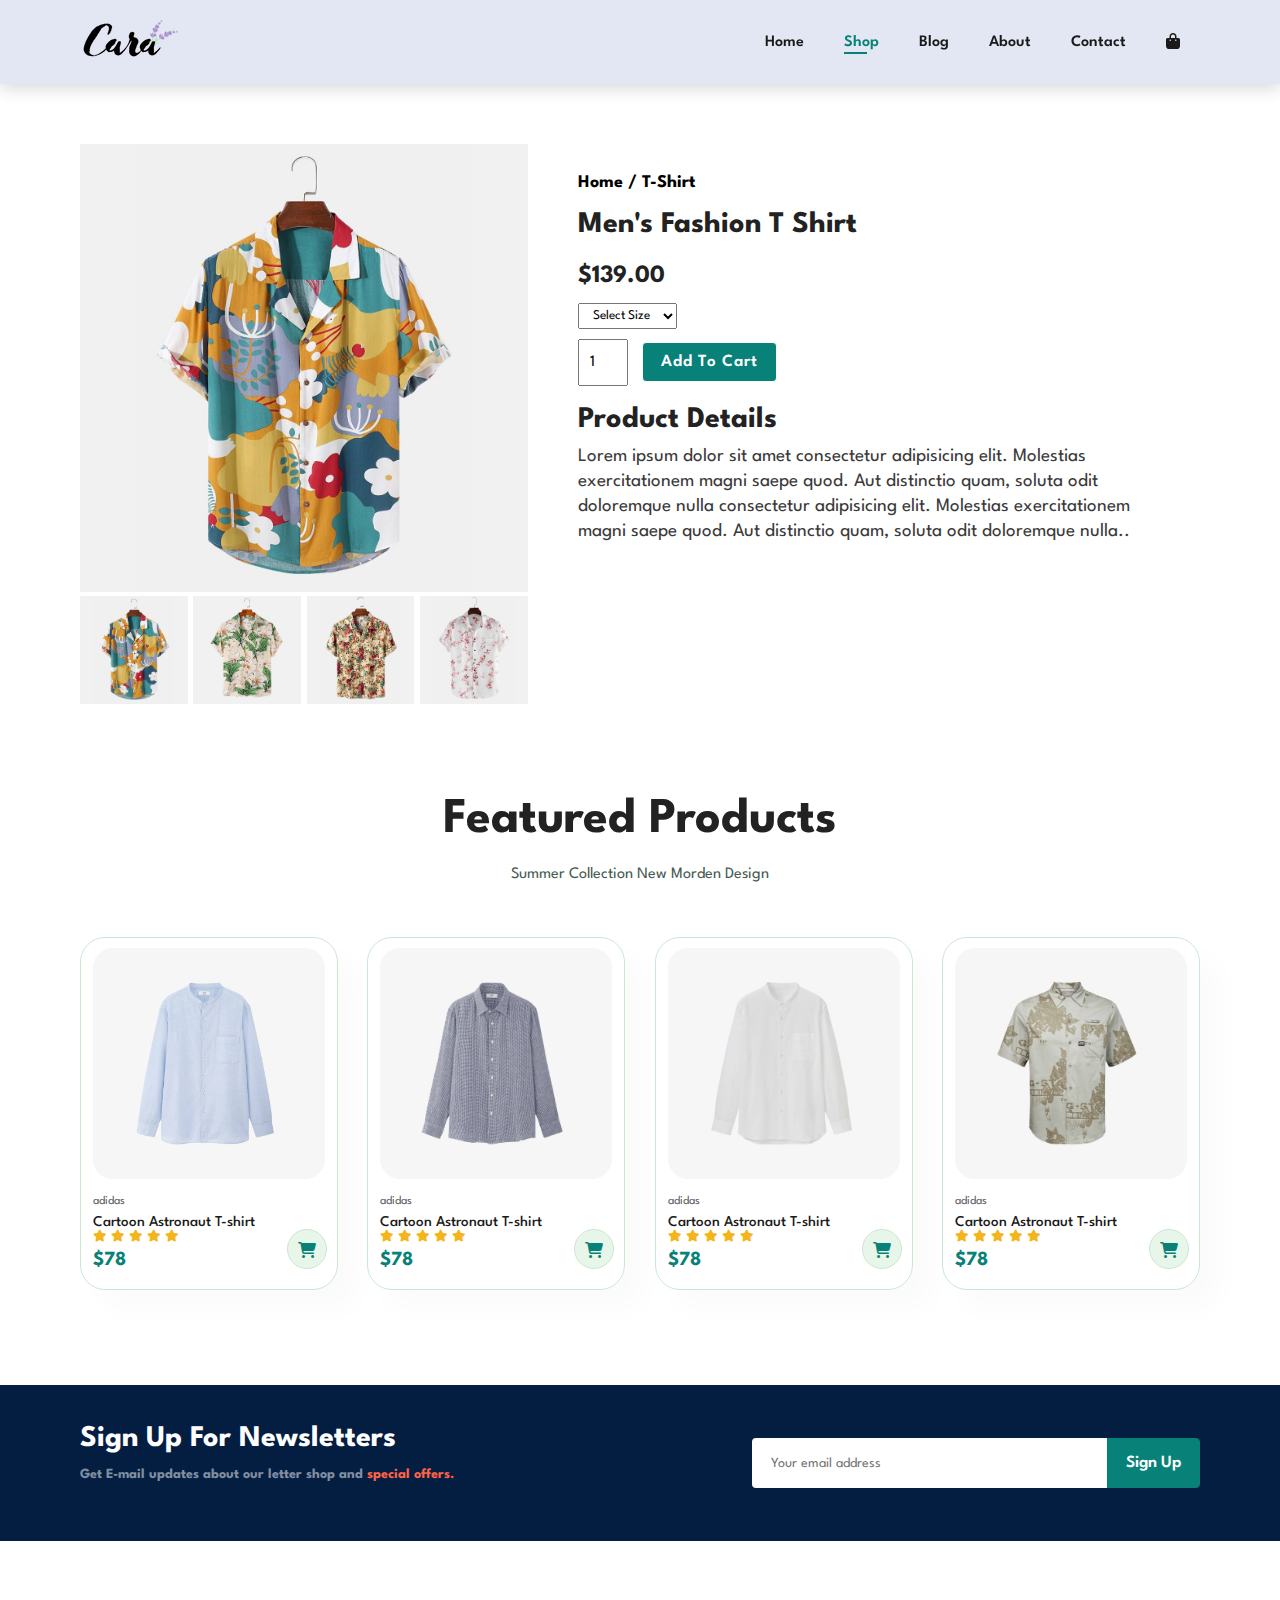
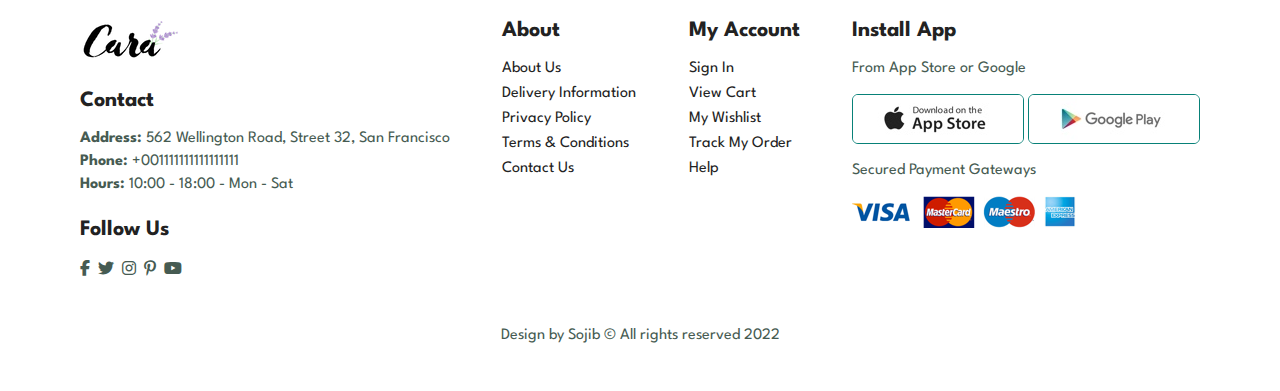
<file: sproduct.html>
<!DOCTYPE html>
<html lang="en">
<head>
    <meta charset="UTF-8">
    <meta http-equiv="X-UA-Compatible" content="IE=edge">
    <meta name="viewport" content="width=device-width, initial-scale=1.0">
    <title>Ecommerce-Website</title>

    <!--==============GOOGLE FONTS / SPARTAN LINK==============-->
    <link href="https://fonts.googleapis.com/css2?family=League+Spartan:wght@100;200;300;400&display=swap" rel="stylesheet">

    <!--===============FAVICON=================-->
    <link rel="shortcut icon" href="img/favicon.png" type="image/x-icon">

    <!--==============FONT AWESOME CDN LINK============-->
    <link rel="stylesheet" href="https://cdnjs.cloudflare.com/ajax/libs/font-awesome/6.1.1/css/all.min.css">

    <!--========== CSS LINK==========-->
    <link rel="stylesheet" href="style.css">

    <!--======================WHAT'SAPP CONTACT ADD==================-->
    <script src="https://apps.elfsight.com/p/platform.js" defer></script>
    <div class="elfsight-app-e02dae77-ae49-4a97-912d-4d8a32b4292a"></div>
<!--======================WHAT'SAPP CONTACT ADD==================-->

</head>
<body>
<!--==========HEADER SECTION START==========-->

<section id="header">
    <a href=""><img src="img/logo.png" class="logo" alt=""></a>
    <div>
        <ul id="navbar">
            <li><a href="index.html">Home</a></li>
            <li><a class="active" href="shop.html">Shop</a></li>
            <li><a href="blog.html">Blog</a></li>
            <li><a href="about.html">About</a></li>
            <li><a href="contact.html">Contact</a></li>
            <li id="lg-bag"><a href="cart.html"><i class="fa-solid fa-bag-shopping"></i></a></li>
            <a href="" id="close"><i class="fa-solid fa-xmark"></i></a>
        </ul>
    </div>
    <div id="mobile">
        <a href="cart.html"><i class="fa-solid fa-bag-shopping"></i></a>
        <i id="bar" class="fa-solid fa-outdent"></i>
    </div>
</section>

<!--==========HEADER SECTION END=========-->

<section id="prodetails" class="section-p1">
    <div class="single-pro-image">
        <img src="img/products/f1.jpg" width="100%" id="MainImg" alt="">
        <div class="small-img-group">
            <div class="small-img-col">
                <img src="img/products/f1.jpg" width="100%" class="small-img" alt="">
            </div>
            <div class="small-img-col">
                <img src="img/products/f2.jpg" width="100%" class="small-img" alt="">
            </div>
            <div class="small-img-col">
                <img src="img/products/f3.jpg" width="100%" class="small-img" alt="">
            </div>
            <div class="small-img-col">
                <img src="img/products/f4.jpg" width="100%" class="small-img" alt="">
            </div>
        </div>
    </div>
    <div class="single-pro-details">
        <h6>Home / T-Shirt</h6>
        <h4>Men's Fashion T Shirt</h4>
        <h2>$139.00</h2>
        <select>
            <option value="">Select Size</option>
            <option value="">XL</option>
            <option value="">XXL</option>
            <option value="">Small</option>
            <option value="">Large</option>       
        </select>
        <input type="number" value="1">
        <button class="normal">Add To Cart</button>
        <h4>Product Details</h4>
        <span>Lorem ipsum dolor sit amet consectetur adipisicing elit. Molestias exercitationem magni saepe quod. Aut distinctio quam, soluta odit doloremque nulla consectetur adipisicing elit. Molestias exercitationem magni saepe quod. Aut distinctio quam, soluta odit doloremque nulla..</span>
    </div>
</section>

<section id="product1" class="section-p1">
    <h1>Featured Products</h1>
    <p>Summer Collection New Morden Design</p>
    <div class="pro-container">
        <div class="pro">
            <img src="img/products/n1.jpg" alt="">
            <div class="des">
                <span>adidas</span>
                <h5>Cartoon Astronaut T-shirt</h5>
                <div class="star">
                    <i class="fa-solid fa-star"></i>
                    <i class="fa-solid fa-star"></i>
                    <i class="fa-solid fa-star"></i>
                    <i class="fa-solid fa-star"></i>
                    <i class="fa-solid fa-star"></i>
                </div>
                <h4>$78</h4>
            </div>
            <a href="#"><i class="fa-solid fa-cart-shopping"></i></a>
        </div>
        <div class="pro">
            <img src="img/products/n2.jpg" alt="">
            <div class="des">
                <span>adidas</span>
                <h5>Cartoon Astronaut T-shirt</h5>
                <div class="star">
                    <i class="fa-solid fa-star"></i>
                    <i class="fa-solid fa-star"></i>
                    <i class="fa-solid fa-star"></i>
                    <i class="fa-solid fa-star"></i>
                    <i class="fa-solid fa-star"></i>
                </div>
                <h4>$78</h4>
            </div>
            <a href="#"><i class="fa-solid fa-cart-shopping"></i></a>
        </div>
        <div class="pro">
            <img src="img/products/n3.jpg" alt="">
            <div class="des">
                <span>adidas</span>
                <h5>Cartoon Astronaut T-shirt</h5>
                <div class="star">
                    <i class="fa-solid fa-star"></i>
                    <i class="fa-solid fa-star"></i>
                    <i class="fa-solid fa-star"></i>
                    <i class="fa-solid fa-star"></i>
                    <i class="fa-solid fa-star"></i>
                </div>
                <h4>$78</h4>
            </div>
            <a href="#"><i class="fa-solid fa-cart-shopping"></i></a>
        </div>
        <div class="pro">
            <img src="img/products/n4.jpg" alt="">
            <div class="des">
                <span>adidas</span>
                <h5>Cartoon Astronaut T-shirt</h5>
                <div class="star">
                    <i class="fa-solid fa-star"></i>
                    <i class="fa-solid fa-star"></i>
                    <i class="fa-solid fa-star"></i>
                    <i class="fa-solid fa-star"></i>
                    <i class="fa-solid fa-star"></i>
                </div>
                <h4>$78</h4>
            </div>
            <a href="#"><i class="fa-solid fa-cart-shopping"></i></a>
        </div>                   
    </div>
</section>

<!--==========NEWS-LETTER SECTION START========-->

<section id="newsletter" class="section-p1 section-m1">
    <div class="newstext">
        <h4>Sign Up For Newsletters</h4>
        <p>Get E-mail updates about our letter shop and <span>special offers.</span></p>
    </div>
    <div class="form">
        <input type="text" placeholder="Your email address">
        <button class="normal">Sign Up</button>
    </div>
</section>

<!--===================NEWS-LETTER SECTION START=======================-->

<!--===================FOOTER SECTION START=============================-->

<footer id="footer" class="section-p1">
    <div class="col">
        <img src="img/logo.png" class="logo" alt="">
        <h4>Contact</h4>
        <p><strong>Address:</strong> 562 Wellington Road, Street 32, San Francisco</p>
        <p><strong>Phone:</strong> +001111111111111111</p>
        <p><strong>Hours:</strong> 10:00 - 18:00 - Mon - Sat</p>
        <div class="follow">
            <h4>Follow Us</h4>
            <div class="icon">
                <i class="fa-brands fa-facebook-f"></i>
                <i class="fa-brands fa-twitter"></i>
                <i class="fa-brands fa-instagram"></i>
                <i class="fa-brands fa-pinterest-p"></i>
                <i class="fa-brands fa-youtube"></i>
            </div>
        </div>
    </div>
    <div class="col">
        <h4>About</h4>
        <a href="">About Us</a>
        <a href="">Delivery Information</a>
        <a href="">Privacy Policy</a>
        <a href="">Terms & Conditions</a>
        <a href="">Contact Us</a>
    </div>

    <div class="col">
        <h4>My Account</h4>
        <a href="">Sign In</a>
        <a href="">View Cart</a>
        <a href="">My Wishlist</a>
        <a href="">Track My Order</a>
        <a href="">Help</a>
    </div>

    <div class="col install">
        <h4>Install App</h4>
        <p>From App Store or Google</p>
        <div class="row">
            <img src="img/pay/app.jpg" alt="">
            <img src="img/pay/play.jpg" alt="">
        </div>
        <p>Secured Payment Gateways</p>
        <img src="img/pay/pay.png" alt="">
    </div>
    <div class="copyright">
        <p>Design by Sojib © All rights reserved 2022</p>
    </div>
</footer>

<!--===================FOOTER SECTION END=============================-->


<script>
    let MainImg = document.getElementById('MainImg');
    let smalling = document.getElementsByClassName('small-img');

    smalling[0].onclick = function(){
        MainImg.src = smalling[0].src;
    }
    smalling[1].onclick = function(){
        MainImg.src = smalling[1].src;
    }
    smalling[2].onclick = function(){
        MainImg.src = smalling[2].src;
    }
    smalling[3].onclick = function(){
        MainImg.src = smalling[3].src;
    }




</script>







<script src="script.js"></script>
</body>
</html>
</file>
<file: style.css>
*{
    margin: 0;
    padding: 0;
    box-sizing: border-box;
    font-family: 'League Spartan', sans-serif;
}
/*=======================================================================================
                                    BASIC STRUCTURE START
=========================================================================================*/

body{
    width: 100%;
}
h1{
    font-size: 50px;
    line-height: 64px;
    color: #222;
}

h2{
    font-size: 46px;
    line-height: 54px;
    color: #222;
}

h4{
    font-size: 20px;
    color: #222;
}

h6{
    font-weight: 700;
    font-size: 12px;
}

p{
    font-size: 16px;
    color: #465b52;
    margin: 15px 0 20px 0;
}

.section-p1{
    padding: 40px 80px;
}
.section-m1{
    margin: 40px 0;
}

/*=======================================================================================
                                    BASIC STRUCTURE END
=========================================================================================*/

/*=============HEADER SECTION START===============*/
#header{
    display: flex;
    align-items: center;
    justify-content: space-between;
    padding: 20px 80px;
    background: #E3E6F3;
    box-shadow: 0 5px 15px rgba(0, 0, 0, 0.144);
    z-index: 999;
    position: sticky;
    top: 0;
    left: 0;
}
#navbar{
    display: flex;
    align-items: center;
    justify-content: center;
}
#navbar li{
    list-style: none;
    padding: 0 20px;
    position: relative;
}
#navbar li a{
    text-decoration: none;
    font-size: 16px;
    font-weight: 600;
    color: #1a1a1a;
    transition: 0.3s ease;

}
#navbar li a:hover,
#navbar li a.active{
    color: #088178;
}
#navbar li a.active::after,
#navbar li a:hover::after{
    content: '';
    width: 30%;
    height: 2px;
    background: #088178;
    position: absolute;
    bottom: -4px;
    left: 20px;
    transition: 0.3s ease;
}
#mobile{
    display: none;
    align-items: center;
}
#close{
    display: none;
}
/*=============HEADER SECTION END===============*/

/*=============HERO SECTION START================*/
#hero{
    background-image: url(img/hero4.png);
    width: 100%;
    height: 90vh;
    background-size: cover;
    background-repeat: no-repeat;
    background-position: top 25% right 0 ;
    padding: 0 80px;
    display: flex;
    flex-direction: column;
    align-items: flex-start;
    justify-content: center;
}
#hero h4{
    padding-bottom: 15px;
}
#hero h1{
    color: #088178;
}
#hero button{
    background-image: url(img/button.png);
    background-repeat: no-repeat;
    background-color: transparent;
    color: #088178;
    border: 0;
    padding: 14px 80px 14px 65px;
    font-weight: 700;
    font-size: 15px;
    cursor: pointer;
}
/*=============HERO SECTION END================*/

/*=============FEATURE SECTION START================*/

#feature{
    display: flex;
    align-items: center;
    justify-content: space-between;
    flex-wrap: wrap;
}
#feature .fe-box{
    width: 180px;
    text-align: center;
    padding: 25px 15px;
    box-shadow: 20px 20px 34px rgba(0, 0, 0, 0.03);
    border: 1px solid #cce7d0;
    border-radius: 4px;
    margin: 15px 0;
    transition: .5s ease;
}
#feature .fe-box img{
    width: 100%;
    margin-bottom: 10px;
}
#feature .fe-box:hover{
    box-shadow: 10px 10px 54px rgba(70, 62, 221, 0.1);
}
#feature .fe-box h6{
    display: inline-block;
    color: #088178;
    background: #fddde4;
    line-height: 1;
    border-radius: 4px;
    font-weight: 500;
    padding: 9px 8px 6px 8px;
}
#feature .fe-box:nth-child(2) h6{
    background: #cdebbc;
}
#feature .fe-box:nth-child(3) h6{
    background: #d1e8f2;
}
#feature .fe-box:nth-child(4) h6{
    background: #cdd4f8;
}
#feature .fe-box:nth-child(5) h6{
    background: #f6dbf6;
}
#feature .fe-box:nth-child(6) h6{
    background: #fff2e5;
}

/*=============FEATURE SECTION END================*/

/*=============PRODUCT-1 SECTION START================*/

#product1{
    text-align: center;
}
#product1 .pro-container{
    display: flex;
    justify-content: space-between;
    padding-top: 20px;
    flex-wrap: wrap;
}
#product1 .pro{
    width: 23%;
    min-width: 250px;
    padding: 10px 12px;
    border: 1px solid #cce7d0;
    border-radius: 25px;
    cursor: pointer;
    box-shadow: 20px 20px 30px rgba(0, 0, 0, 0.02);
    margin: 15px 0;
    transition: .2s ease;
    position: relative;
}
#product1 .pro:hover{
    box-shadow: 20px 20px 30px rgba(0, 0, 0, 0.1);
}
#product1 .pro img{
    width: 100%;
    border-radius: 20px;
}
#product1 .pro .des{
    text-align: start;
    padding: 10px 0;
}
#product1 .pro .des span{
    color: #606063;
    font-size: 12px;
}
#product1 .pro .des h5{
    color: #1a1a1a;
    padding-top: 7px;
    font-size: 15px;
    font-weight: 500;
}
#product1 .pro .des i{
    color: rgba(243,181,25);
    font-size: 12px;
}
#product1 .pro .des h4{
    color: #088178;
    font-size: 20px;
    padding-top: 7px;
    font-weight: 700;
}
#product1 .pro a{
    width: 40px;
    height: 40px;
    line-height: 45px;
    border-radius: 50px;
    background: #e8f6ea;
    border: 1px solid #cce7d0;
    font-weight: 500;
    color: #088178;
    position: absolute;
    bottom: 20px;
    right: 10px;
}

/*=============PRODUCT-1 SECTION END================*/

/*=============BANNER SECTION START====================*/

#banner{
    display: flex;
    flex-direction: column;
    align-items: center;
    justify-content: center;
    text-align: center;
    background-image: url(img/banner/b2.jpg);
    background-size: cover;
    background-repeat: no-repeat;
    background-position:center ;
    min-width: 100%;
    height: 40vh;
}
#banner h4{
    padding: 10px 0;
    color: #fff;
    font-size: 16px;
}
#banner h2{
    padding: 10px 0;
    color: #fff;
    font-size: 35px;
}
#banner h2 span{
    color: #ff6347;
}
#banner button{
    padding: 15px 30px;
    border: 0;
    outline: none;
    cursor: pointer;
    background: #fff;
    color: #088178;
    font-weight: 600;
    font-size: 20px;
    border-radius: 4px;
    transition: .2s ease-in;
}
#banner button:hover{
    background: #088178;
    color: #fff;
}

/*=============BANNER SECTION END====================*/

/*=============SM-BANNER SECTION START====================*/

#sm-banner{
    display: flex;
    justify-content: space-between;
    flex-wrap: wrap;
}
#sm-banner .banner-box{
    display: flex;
    flex-direction: column;
    align-items: flex-start;
    justify-content: center;
    background-image: url(img/banner/b17.jpg);
    background-size: cover;
    background-repeat: no-repeat;
    background-position:center ;
    min-width: 580px;
    height: 50vh;
    padding: 30px;
}
#sm-banner .banner-box2{
    background-image: url(img/banner/b10.jpg);
}
#sm-banner h4{
    color: #fff;
    font-size: 27px;
    font-weight: 300;
}
#sm-banner h2{
    color: #fff;
    font-size: 38px;
    font-weight: 800;
}
#sm-banner span{
    color: #fff;
    font-size: 16px;
    font-weight: 500;
    padding-bottom: 15px;
}
#sm-banner button{
    padding: 11px 18px;
    border: 1px solid #fff;
    outline: none;
    cursor: pointer;
    background: transparent;
    color: #fff;
    font-weight: 600;
    font-size: 17px;
    border-radius: 4px;
    transition: .2s ease-in;
    letter-spacing: 1px;
}
#sm-banner .banner-box:hover button{
    background: #088178;
    border: 1px solid #088178;
    color: #fff;
}

/*=============SM-BANNER SECTION END====================*/

/*=============BANNER-3 SECTION STRART====================*/

#banner3{
    display: flex;
    justify-content: space-between;
    flex-wrap: wrap;
    padding: 0 80px;
}

#banner3 .banner-box{
    display: flex;
    flex-direction: column;
    align-items: flex-start;
    justify-content: center;
    background-image: url(img/banner/b7.jpg);
    background-size: cover;
    background-repeat: no-repeat;
    background-position:center ;
    min-width: 30%;
    height: 30vh;
    padding: 20px;
    margin-bottom: 20px;
}
#banner3 .banner-box2{
    background-image: url(img/banner/b4.jpg);
}
#banner3 .banner-box3{
    background-image: url(img/banner/b18.jpg);
}
#banner3 h2{
    color: #fff;
    font-size: 30px;
    font-weight: 900;
    text-transform: uppercase;
}
#banner3 h3{
    color: #312f2fd3;
    font-size: 19px;
    font-weight: 600;
}

/*=============BANNER-3 SECTION END====================*/

/*=============NEWS LETTER  SECTION START====================*/

#newsletter{
    display: flex;
    justify-content: space-between;
    align-items: center;
    flex-wrap: wrap;
    background-image: url(img/banner/b14.png);
    background-size: cover;
    background-repeat: no-repeat;
    background-position:20% 30% ;
    background: #041e42;
}
#newsletter h4{
    color: #fff;
    font-size: 30px;
    font-weight: 700;
}
#newsletter p{
   font-size: 14px;
   font-weight: 700;
   color: #818ea0;
}
#newsletter p span{
    color: #ff6347;
}
#newsletter .form{
    display: flex;
    width: 40%;
}
#newsletter input{
    width: 100%;
    height: 3.125rem;
    padding: 0 1.25em;
    font-size: 14px;
    border: 1px solid transparent;
    border-radius: 4px;
    outline: none;
    border-top-right-radius: 0;
    border-bottom-right-radius:0 ;
}
#newsletter button{
    padding: 11px 18px;
    border: 1px solid #088178;
    outline: none;
    cursor: pointer;
    background: #088178;
    color: #fff;
    font-weight: 600;
    font-size: 17px;
    border-radius: 4px;
    white-space: nowrap;
    border-top-left-radius: 0;
    border-bottom-left-radius:0 ;
}

/*=============NEWS LETTER  SECTION END====================*/

/*=============FOOTER SECTION START====================*/

#footer{
    display: flex;
    justify-content: space-between;
    flex-wrap: wrap;
}
#footer .col{
    display: flex;
    flex-direction: column;
    align-items: flex-start;
    margin-bottom: 20px;
}
#footer .logo{
    margin-bottom: 30px;
    cursor: pointer;
}
#footer h4{
    font-size: 22px;
    padding-bottom:20px ;
}
#footer p{
    font-size: 16px;
    margin: 0 0 8px 0;
}
#footer a{
    color: #222;
    font-size: 16px;
    text-decoration: none;
    margin-bottom: 10px;
}
#footer .follow{
    margin-top: 20px;
    cursor: pointer;
}
#footer .follow i{
    color: #465b52;
    padding-right: 4px;
}
#footer .install .row img{
    border: 1px solid #088178;
    border-radius: 6px;
    cursor: pointer;
}
#footer .install img{
    margin: 10px 0 15px 0;
}
#footer .follow i:hover,
#footer a:hover{
    color: #088178;
}
#footer .copyright {
    width: 100%;
    text-align: center;
    margin-top: 30px;
}
/*=============FOOTER SECTION END====================*/




/*=========SHOP SECTION SRART============*/

#page-header{
    width: 100%;
    height: 40vh;
    background-image: url(img/banner/b1.jpg);
    background-size: cover;
    background-repeat: no-repeat;
    display: flex;
    justify-content: center;
    text-align: center;
    flex-direction: column;
    padding: 14px;
}
#page-header h2,
#page-header p{
    color: #fff;
}
#pagination{
    text-align: center;
}
#pagination a{
    text-decoration: none;
    background: #088178;
    padding: 15px 20px;
    border-radius: 4px;
    color: #fff;
    font-weight: 600;
}
#pagination a i{
    font-size: 16px;
    font-weight: 600;
}
/*=========SHOP SECTION SRART============*/

/*============SINGLE PRODUCTS START========================*/

#prodetails{
    display: flex;
    margin-top: 20px;
}
#prodetails .single-pro-image{
    width: 40%;
    margin-right: 50px;
}
.small-img-group{
    display: flex;
    justify-content: space-between;
}
.small-img-col{
    flex-basis: 24%;
    cursor: pointer;
}
#prodetails .single-pro-details{
    width: 50%;
    padding-top: 30px;
}
#prodetails .single-pro-details h4{
    font-size: 30px;
    padding: 20px 0 10px 0;
}
#prodetails .single-pro-details h6{
    font-size:18px;
}
#prodetails .single-pro-details h2{
    font-size: 25px;
}
#prodetails .single-pro-details select{
    display: block;
    padding: 5px 10px;
    margin-bottom: 10px;
}
#prodetails .single-pro-details input{
    width: 50px;
    height: 47px;
    padding-left: 10px;
    font-size: 16px;
    margin-right: 10px;
}
#prodetails .single-pro-details input:focus{
    outline: none;
}
#prodetails button{
    padding: 11px 18px;
    border: 1px solid #fff;
    outline: none;
    cursor: pointer;
    background: #088178;
    color: #ffffff;
    font-weight: 600;
    font-size: 17px;
    border-radius: 4px;
    transition: .2s ease-in;
    letter-spacing: 1px;
}
#prodetails .single-pro-details span{
    line-height: 25px;
    font-size: 19px;
    color: #3b3a3a;
}































/* ================================================================================
                                    RESPONSIVE START 
==================================================================================== */

/*=========================RESPONSIVE FOR PAD(MAX-WIDTH = 810) START========================*/

@media (max-width:810px) {

    .section-p1{
        padding: 40px 40px;
    }
    #navbar {
        display: flex;
        flex-direction: column;
        align-items: flex-start;
        justify-content: flex-start;
        position: fixed;
        top: 0;
        right: -300px;
        height: 100vh;
        width: 300px;
        background: #E3E6F3;
        box-shadow: 0 40px 60px rgba(0,0,0,0.1);
        padding: 80px 0 0 10px;
        transition: 0.5s ;
    }
    #navbar.active{
        right:0;
    }
    #navbar li{
        margin-bottom: 25px;
    }
    #mobile{
        display: flex;
        align-items: center;
    }
    #mobile i{
        color: #1a1a1a;
        font-size: 24px;
        padding-left: 20px;
        cursor: pointer;
    }
    #close{
        display: initial;
        position: absolute;
        top: 30px;
        left: 30px;
        color: #222;
        font-size: 24px;
        transition: 0.5s;
    }
    #lg-bag{
        display: none;
    }

    #hero{
        height: 70vh;
        padding: 0 80px;
        background-position: top 30% right 30%;
    }

    #feature{
        justify-content: center;
    }
    #feature .fe-box{
        margin: 15px 15px;
    }
    #product1 .pro-container {
        justify-content: center;
    }
    #product1 .pro {
        margin: 15px;
    }
    #banner{
        height: 20vh;
    }
    #sm-banner .banner-box{
        min-width: 100%;
        height: 30vh;
        margin: 15px auto;
    }
    #banner3{
        padding: 0 40px;
    }
    #banner3 .banner-box{
        width: 28%;
    }
    #banner3 h3 {
        color: #3b3a3a;
    }
    #banner3 h2 {
        font-size: 25px;
    }
    #newsletter .form{
        width: 70%;
    }
}

/*=========================RESPONSIVE FOR PAD(MAX-WIDTH = 810) END========================*/


/*=========================RESPONSIVE FOR PHONE(MAX-WIDTH = 477) START========================*/

@media (max-width:477px) {

    .section-p1{
        padding: 20px;
    }
    #header{
        padding: 10px 30px;
    }
    #hero{
        padding: 0 20px;
        background-position: 65%;
    }
    h1{
        font-size: 38px;
    }
    h2{
        font-size: 32px;
    }
    #feature .fe-box {
        width: 155px;
        margin:0 0 15px 0;
    }
    #feature{
        justify-content: space-between;
    }
    #product1 .pro {
        width: 100%;
    }
    #banner {
        height: 40vh;
    }
    #sm-banner .banner-box{
        height: 40vh;
    }
    #banner3{
        padding: 0 20px;
    }
    #banner3 .banner-box{
        width: 100%;
    }
    #newsletter .form{
        width: 100%;
    }
    #newsletter{
        padding: 40px 20px;
    }

    /*===========SINGLE PRODUCT======== */
    #prodetails{
        display: flex;
        flex-direction: column;
    }
    #prodetails .single-pro-image{
        width: 100%;
        margin-right: 0;
    }
    #prodetails .single-pro-details {
        width: 100%;
    }
}





















/*=========================RESPONSIVE FOR PHONE(MAX-WIDTH = 477) END========================*/
</file>
